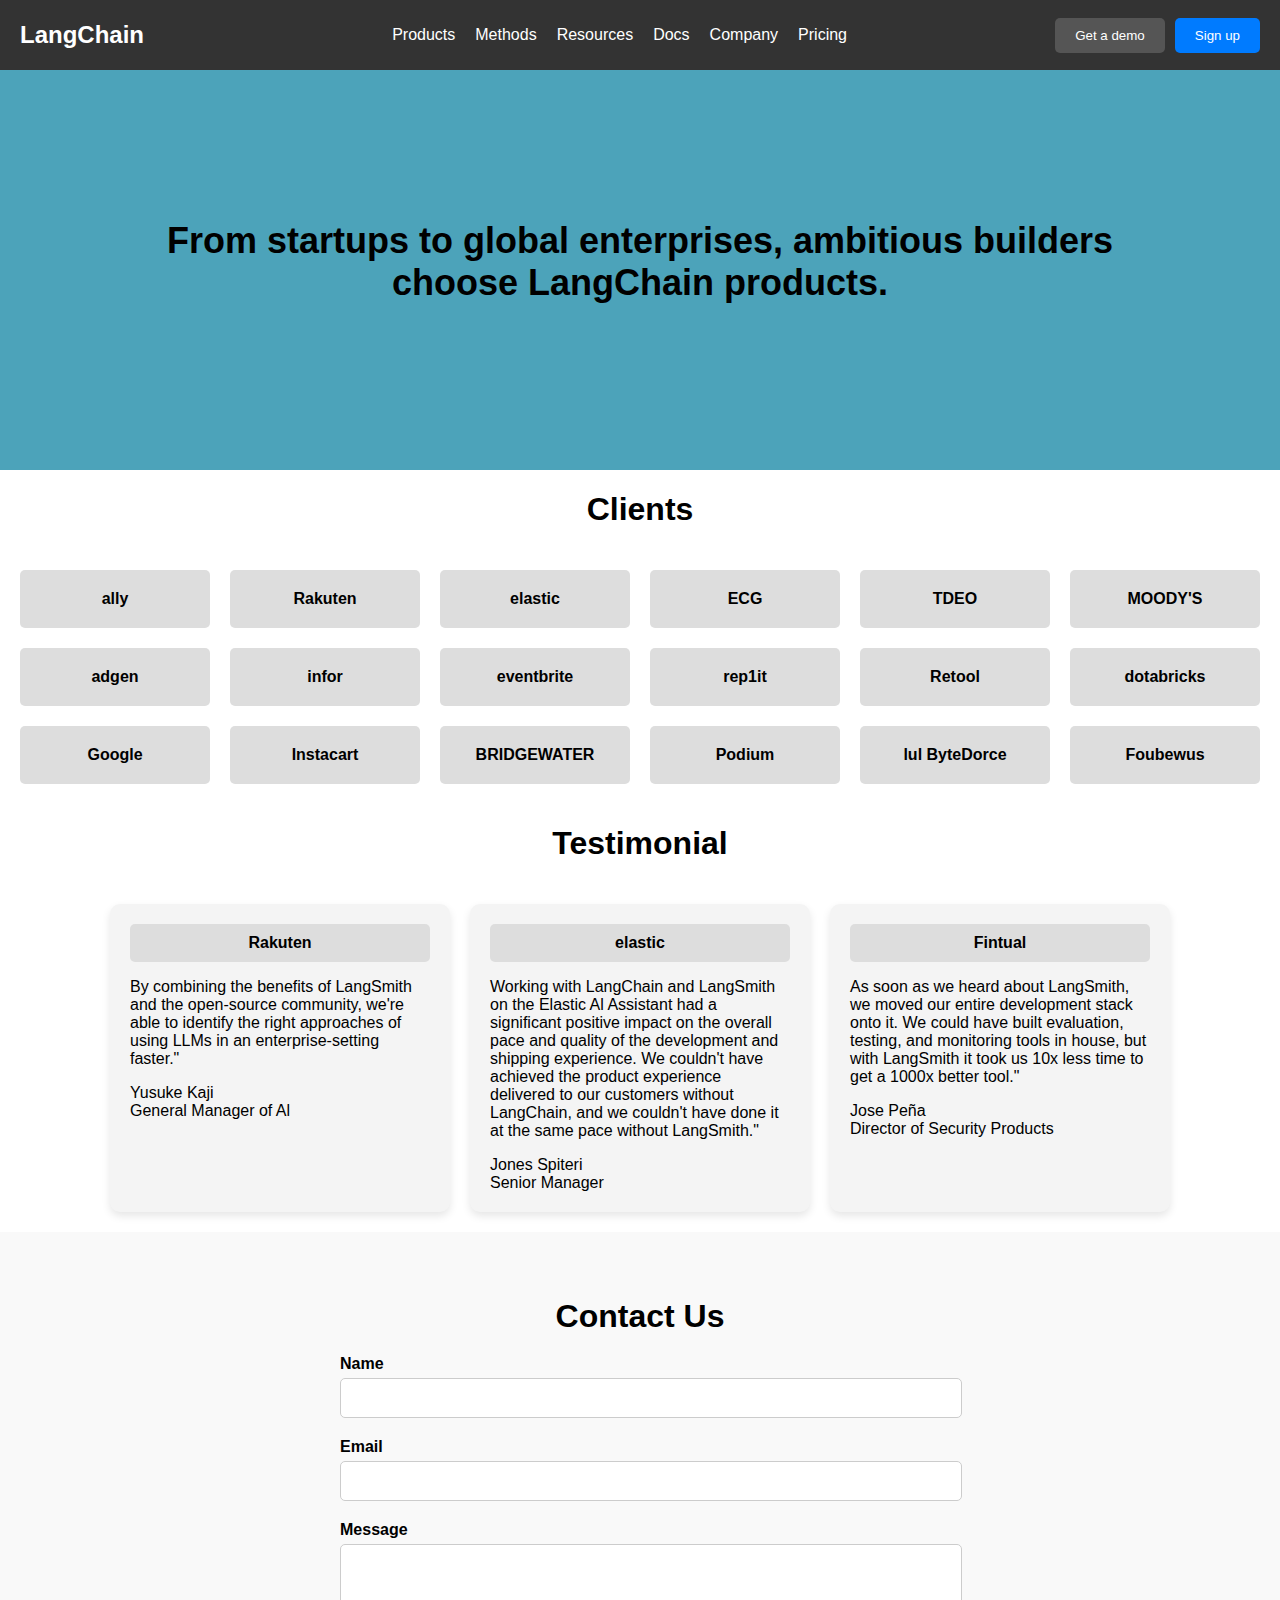
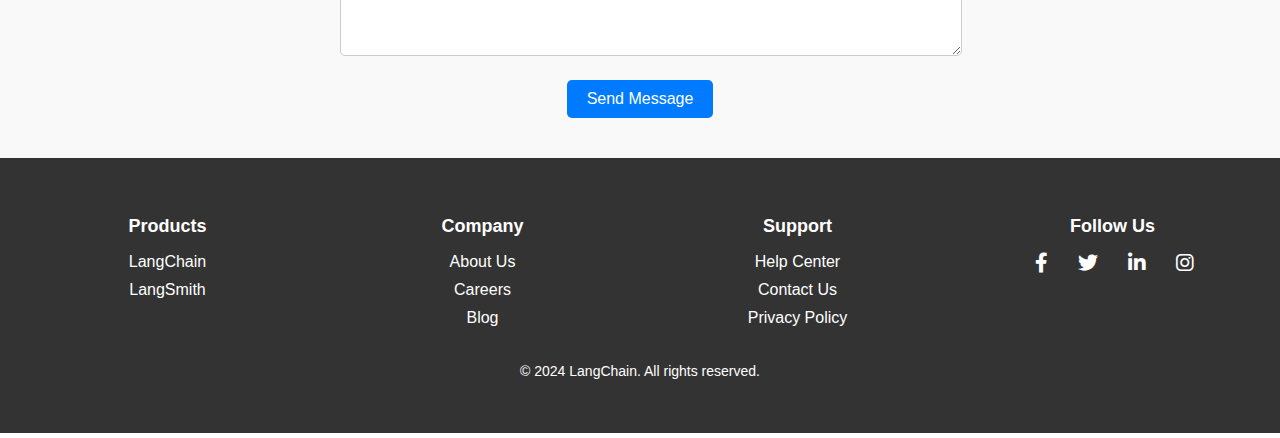
<file: index.html>
<!DOCTYPE html>
<html lang="en">
  <head>
    <meta charset="UTF-8" />
    <meta name="viewport" content="width=device-width, initial-scale=1.0" />
    <title>LangChain</title>
    <link rel="stylesheet" href="styles.css" />
    <link rel="stylesheet" href="https://cdnjs.cloudflare.com/ajax/libs/font-awesome/6.0.0-beta3/css/all.min.css">
  </head>
  <body>
    <header>
      <nav>
        <div class="logo" > <a href="./index.html" style="text-decoration: none; color: white;">LangChain</a></div>
        <ul class="nav-links">
          <li><a href="product.html">Products</a></li>
          <li><a href="method.html">Methods</a></li>
          <li><a href="resources.html">Resources</a></li>
          <li><a href="docs.html">Docs</a></li>
          <li><a href="compnay.html">Company</a></li>
          <li><a href="pricing.html">Pricing</a></li>
        </ul>
        <div class="nav-buttons">
          <button class="demo-btn">Get a demo</button>
          <button class="signup-btn">Sign up</button>
        </div>
      </nav>
    </header>
    <main>
      <section class="hero">
        <h1>
          From startups to global enterprises, ambitious builders choose
          LangChain products.
        </h1>
      </section>
      <h1 style="text-align: center">Clients</h1>
      <section class="clients">
        <div class="client-logo">ally</div>
        <div class="client-logo">Rakuten</div>
        <div class="client-logo">elastic</div>
        <div class="client-logo">ECG</div>
        <div class="client-logo">TDEO</div>
        <div class="client-logo">MOODY'S</div>
        <div class="client-logo">adgen</div>
        <div class="client-logo">infor</div>
        <div class="client-logo">eventbrite</div>
        <div class="client-logo">rep1it</div>
        <div class="client-logo">Retool</div>
        <div class="client-logo">dotabricks</div>
        <div class="client-logo">Google</div>
        <div class="client-logo">Instacart</div>
        <div class="client-logo">BRIDGEWATER</div>
        <div class="client-logo">Podium</div>
        <div class="client-logo">lul ByteDorce</div>
        <div class="client-logo">Foubewus</div>
      </section>

      <h1 style="text-align: center">Testimonial</h1>

      <section class="testimonials">
        <div class="testimonial">
          <div class="clients-logo">Rakuten</div>
          <p>
            By combining the benefits of LangSmith and the open-source
            community, we're able to identify the right approaches of using LLMs
            in an enterprise-setting faster."
          </p>
          <div class="client-info">
            <div class="client-name">Yusuke Kaji</div>
            <div class="client-title">General Manager of Al</div>
          </div>
        </div>
        <div class="testimonial">
          <div class="clients-logo">elastic</div>
          <p>
            Working with LangChain and LangSmith on the Elastic Al Assistant had
            a significant positive impact on the overall pace and quality of the
            development and shipping experience. We couldn't have achieved the
            product experience delivered to our customers without LangChain, and
            we couldn't have done it at the same pace without LangSmith."
          </p>
          <div class="client-info">
            <div class="client-name">Jones Spiteri</div>
            <div class="client-title">Senior Manager</div>
          </div>
        </div>
        <div class="testimonial">
          <div class="clients-logo">Fintual</div>
          <p>
            As soon as we heard about LangSmith, we moved our entire development
            stack onto it. We could have built evaluation, testing, and
            monitoring tools in house, but with LangSmith it took us 10x less
            time to get a 1000x better tool."
          </p>
          <div class="client-info">
            <div class="clients-name">Jose Peña</div>
            <div class="client-title">Director of Security Products</div>
          </div>
        </div>
      </section>
      <section class="contact-us">
        <h2>Contact Us</h2>
        <form>
            <div class="form-group">
                <label for="name">Name</label>
                <input type="text" id="name" name="name" required>
            </div>
            <div class="form-group">
                <label for="email">Email</label>
                <input type="email" id="email" name="email" required>
            </div>
            <div class="form-group">
                <label for="message">Message</label>
                <textarea id="message" name="message" rows="5" required></textarea>
            </div>
            <button type="submit">Send Message</button>
        </form>
    </section>
    </main>
    <footer>
        <div class="footer-content">
            <div class="footer-section">
                <h3>Products</h3>
                <ul>
                    <li><a href="#">LangChain</a></li>
                    <li><a href="#">LangSmith</a></li>
                </ul>
            </div>
            <div class="footer-section">
                <h3>Company</h3>
                <ul>
                    <li><a href="#">About Us</a></li>
                    <li><a href="#">Careers</a></li>
                    <li><a href="#">Blog</a></li>
                </ul>
            </div>
            <div class="footer-section">
                <h3>Support</h3>
                <ul>
                    <li><a href="#">Help Center</a></li>
                    <li><a href="#">Contact Us</a></li>
                    <li><a href="#">Privacy Policy</a></li>
                </ul>
            </div>
            <div class="footer-section">
                <h3>Follow Us</h3>
                <div class="social-icons" style="margin-left: 50px;">
                    <a href="#"><i class="fab fa-facebook-f"></i></a>
                    <a href="#"><i class="fab fa-twitter"></i></a>
                    <a href="#"><i class="fab fa-linkedin-in"></i></a>
                    <a href="#"><i class="fab fa-instagram"></i></a>
                </div>
            </div>
        </div>
        <div class="footer-bottom">
            <p>&copy; 2024 LangChain. All rights reserved.</p>
        </div>
    </footer>
  </body>
</html>
</file>
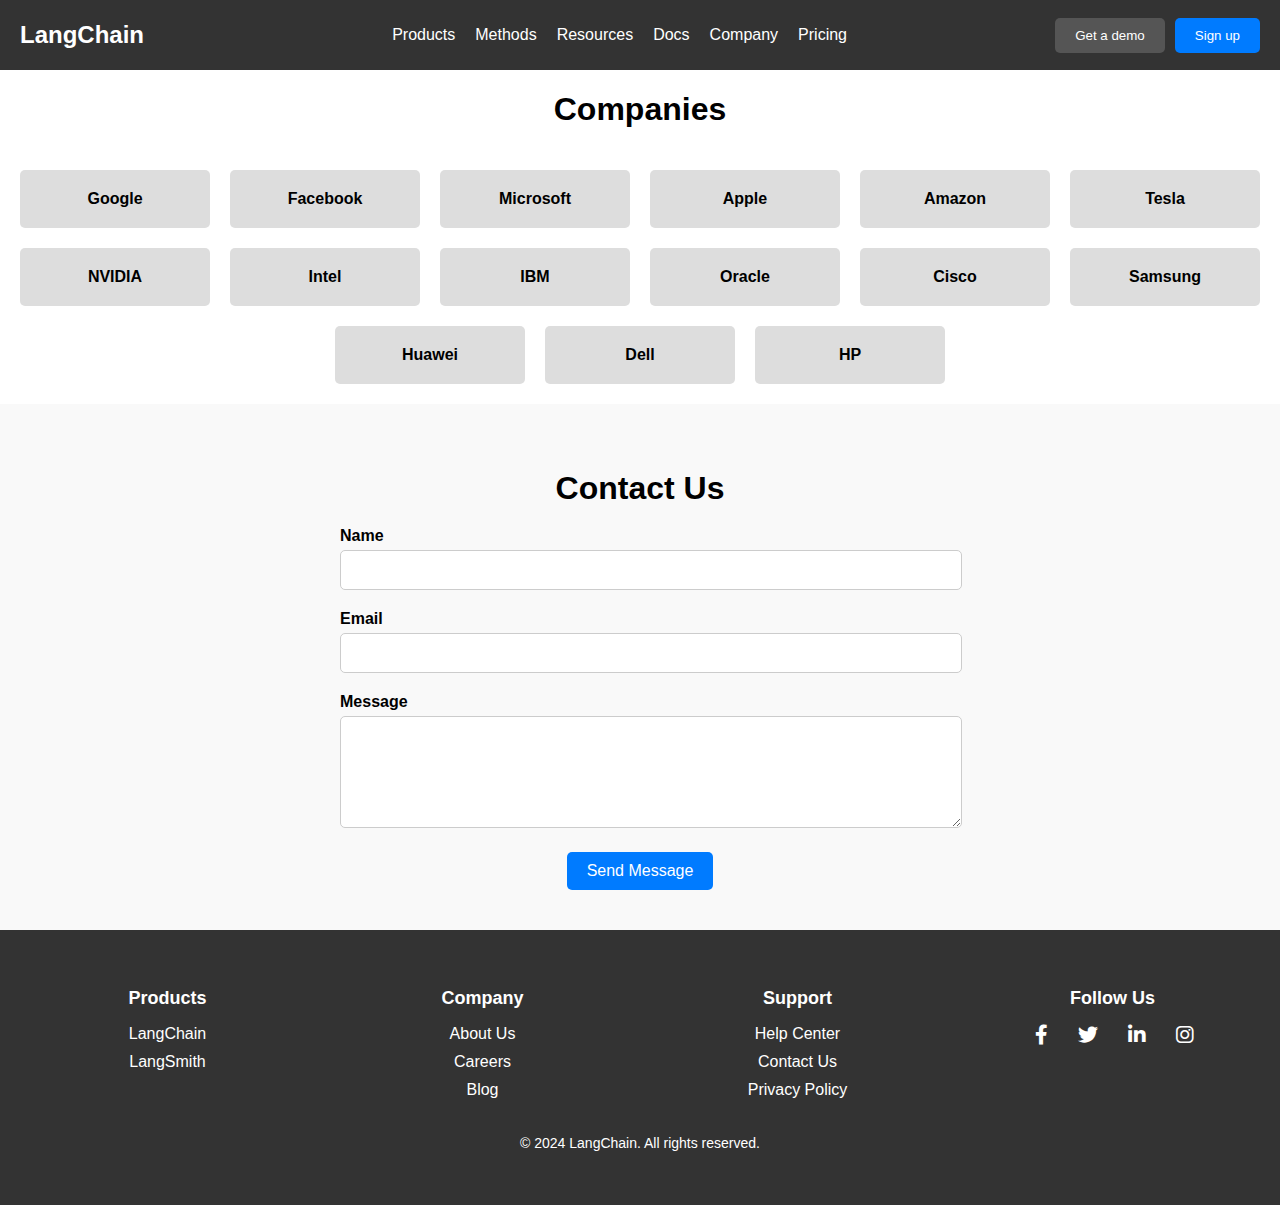
<file: compnay.html>
<!DOCTYPE html>
<html lang="en">
  <head>
    <meta charset="UTF-8" />
    <meta name="viewport" content="width=device-width, initial-scale=1.0" />
    <title>LangChain</title>
    <link rel="stylesheet" href="styles.css" />
    <link
      rel="stylesheet"
      href="https://cdnjs.cloudflare.com/ajax/libs/font-awesome/6.0.0-beta3/css/all.min.css"
    />
  </head>
  <body>
    <header>
      <nav>
        <div class="logo">
          <a href="./index.html" style="text-decoration: none; color: white"
            >LangChain</a
          >
        </div>
        <ul class="nav-links">
            <li><a href="./product.html">Products</a></li>
            <li><a href="./method.html">Methods</a></li>
            <li><a href="./resources.html">Resources</a></li>
            <li><a href="./docs.html">Docs</a></li>
            <li><a href="./compnay.html">Company</a></li>
            <li><a href="./pricing.html">Pricing</a></li>
        </ul>
        <div class="nav-buttons">
          <button class="demo-btn">Get a demo</button>
          <button class="signup-btn">Sign up</button>
        </div>
      </nav>
    </header>
    <main>
     
      <h1 style="text-align: center">Companies</h1>
      <section class="clients">
        <div class="client-logo">Google</div>
        <div class="client-logo">Facebook</div>
        <div class="client-logo">Microsoft</div>
        <div class="client-logo">Apple</div>
        <div class="client-logo">Amazon</div>
        <div class="client-logo">Tesla</div>
        <div class="client-logo">NVIDIA</div>
        <div class="client-logo">Intel</div>
        <div class="client-logo">IBM</div>
        <div class="client-logo">Oracle</div>
        <div class="client-logo">Cisco</div>
        <div class="client-logo">Samsung</div>
        <div class="client-logo">Huawei</div>
        <div class="client-logo">Dell</div>
        <div class="client-logo">HP</div>
      </section>

      <section class="contact-us">
        <h2>Contact Us</h2>
        <form>
          <div class="form-group">
            <label for="name">Name</label>
            <input type="text" id="name" name="name" required />
          </div>
          <div class="form-group">
            <label for="email">Email</label>
            <input type="email" id="email" name="email" required />
          </div>
          <div class="form-group">
            <label for="message">Message</label>
            <textarea id="message" name="message" rows="5" required></textarea>
          </div>
          <button type="submit">Send Message</button>
        </form>
      </section>
    </main>
    <footer>
      <div class="footer-content">
        <div class="footer-section">
          <h3>Products</h3>
          <ul>
            <li><a href="#">LangChain</a></li>
            <li><a href="#">LangSmith</a></li>
          </ul>
        </div>
        <div class="footer-section">
          <h3>Company</h3>
          <ul>
            <li><a href="#">About Us</a></li>
            <li><a href="#">Careers</a></li>
            <li><a href="#">Blog</a></li>
          </ul>
        </div>
        <div class="footer-section">
          <h3>Support</h3>
          <ul>
            <li><a href="#">Help Center</a></li>
            <li><a href="#">Contact Us</a></li>
            <li><a href="#">Privacy Policy</a></li>
          </ul>
        </div>
        <div class="footer-section">
          <h3>Follow Us</h3>
          <div class="social-icons" style="margin-left: 50px">
            <a href="#"><i class="fab fa-facebook-f"></i></a>
            <a href="#"><i class="fab fa-twitter"></i></a>
            <a href="#"><i class="fab fa-linkedin-in"></i></a>
            <a href="#"><i class="fab fa-instagram"></i></a>
          </div>
        </div>
      </div>
      <div class="footer-bottom">
        <p>&copy; 2024 LangChain. All rights reserved.</p>
      </div>
    </footer>
  </body>
</html>
</file>
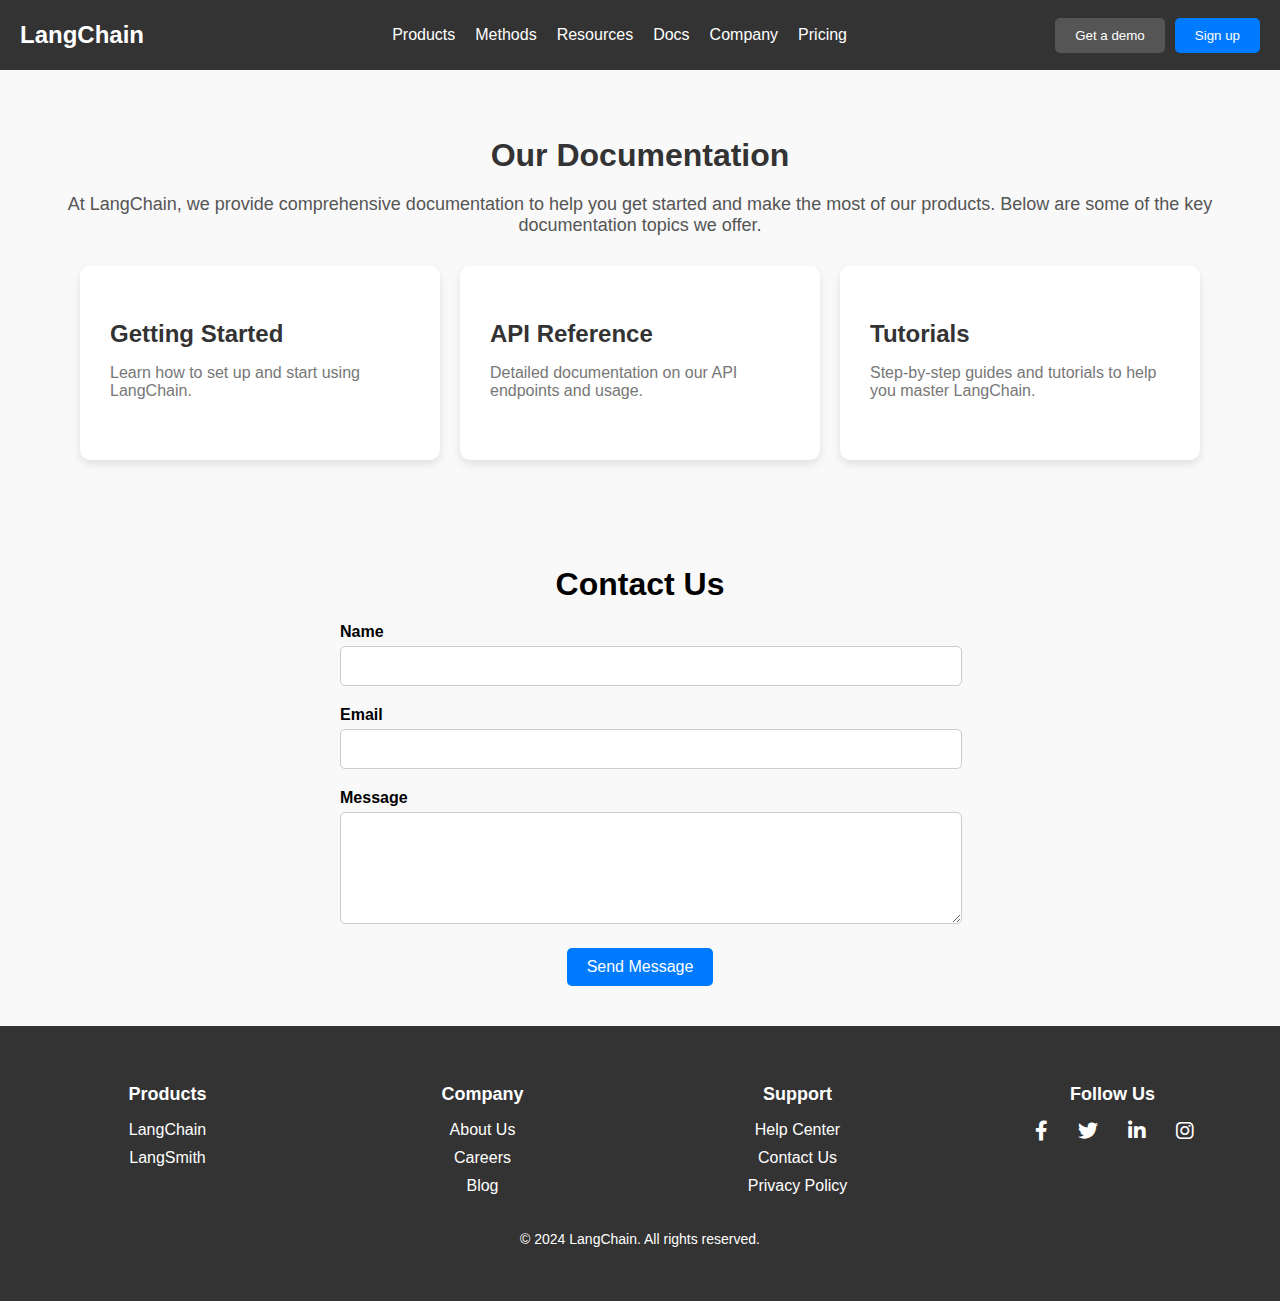
<file: docs.html>
<!DOCTYPE html>
<html lang="en">
  <head>
    <meta charset="UTF-8" />
    <meta name="viewport" content="width=device-width, initial-scale=1.0" />
    <title>LangChain</title>
    <link rel="stylesheet" href="styles.css" />
    <link
      rel="stylesheet"
      href="https://cdnjs.cloudflare.com/ajax/libs/font-awesome/6.0.0-beta3/css/all.min.css"
    />
  </head>
  <body>
    <header>
      <nav>
        <div class="logo">
          <a href="./index.html" style="text-decoration: none; color: white"
            >LangChain</a
          >
        </div>
        <ul class="nav-links">
            <li><a href="./product.html">Products</a></li>
            <li><a href="./method.html">Methods</a></li>
            <li><a href="./resources.html">Resources</a></li>
            <li><a href="./docs.html">Docs</a></li>
            <li><a href="./compnay.html">Company</a></li>
            <li><a href="./pricing.html">Pricing</a></li>
        </ul>
        <div class="nav-buttons">
          <button class="demo-btn">Get a demo</button>
          <button class="signup-btn">Sign up</button>
        </div>
      </nav>
    </header>
    <main>

        <section class="docs-section">
            <h2>Our Documentation</h2>
            <p>At LangChain, we provide comprehensive documentation to help you get started and make the most of our products. Below are some of the key documentation topics we offer.</p>
            <div class="docs-list">
                <div class="doc-topic">
                    <h3>Getting Started</h3>
                    <p>Learn how to set up and start using LangChain.</p>
                </div>
                <div class="doc-topic">
                    <h3>API Reference</h3>
                    <p>Detailed documentation on our API endpoints and usage.</p>
                </div>
                <div class="doc-topic">
                    <h3>Tutorials</h3>
                    <p>Step-by-step guides and tutorials to help you master LangChain.</p>
                </div>
            </div>
        </section>

      <section class="contact-us">
        <h2>Contact Us</h2>
        <form>
          <div class="form-group">
            <label for="name">Name</label>
            <input type="text" id="name" name="name" required />
          </div>
          <div class="form-group">
            <label for="email">Email</label>
            <input type="email" id="email" name="email" required />
          </div>
          <div class="form-group">
            <label for="message">Message</label>
            <textarea id="message" name="message" rows="5" required></textarea>
          </div>
          <button type="submit">Send Message</button>
        </form>
      </section>
    </main>
    <footer>
      <div class="footer-content">
        <div class="footer-section">
          <h3>Products</h3>
          <ul>
            <li><a href="#">LangChain</a></li>
            <li><a href="#">LangSmith</a></li>
          </ul>
        </div>
        <div class="footer-section">
          <h3>Company</h3>
          <ul>
            <li><a href="#">About Us</a></li>
            <li><a href="#">Careers</a></li>
            <li><a href="#">Blog</a></li>
          </ul>
        </div>
        <div class="footer-section">
          <h3>Support</h3>
          <ul>
            <li><a href="#">Help Center</a></li>
            <li><a href="#">Contact Us</a></li>
            <li><a href="#">Privacy Policy</a></li>
          </ul>
        </div>
        <div class="footer-section">
          <h3>Follow Us</h3>
          <div class="social-icons" style="margin-left: 50px">
            <a href="#"><i class="fab fa-facebook-f"></i></a>
            <a href="#"><i class="fab fa-twitter"></i></a>
            <a href="#"><i class="fab fa-linkedin-in"></i></a>
            <a href="#"><i class="fab fa-instagram"></i></a>
          </div>
        </div>
      </div>
      <div class="footer-bottom">
        <p>&copy; 2024 LangChain. All rights reserved.</p>
      </div>
    </footer>
  </body>
</html>
</file>
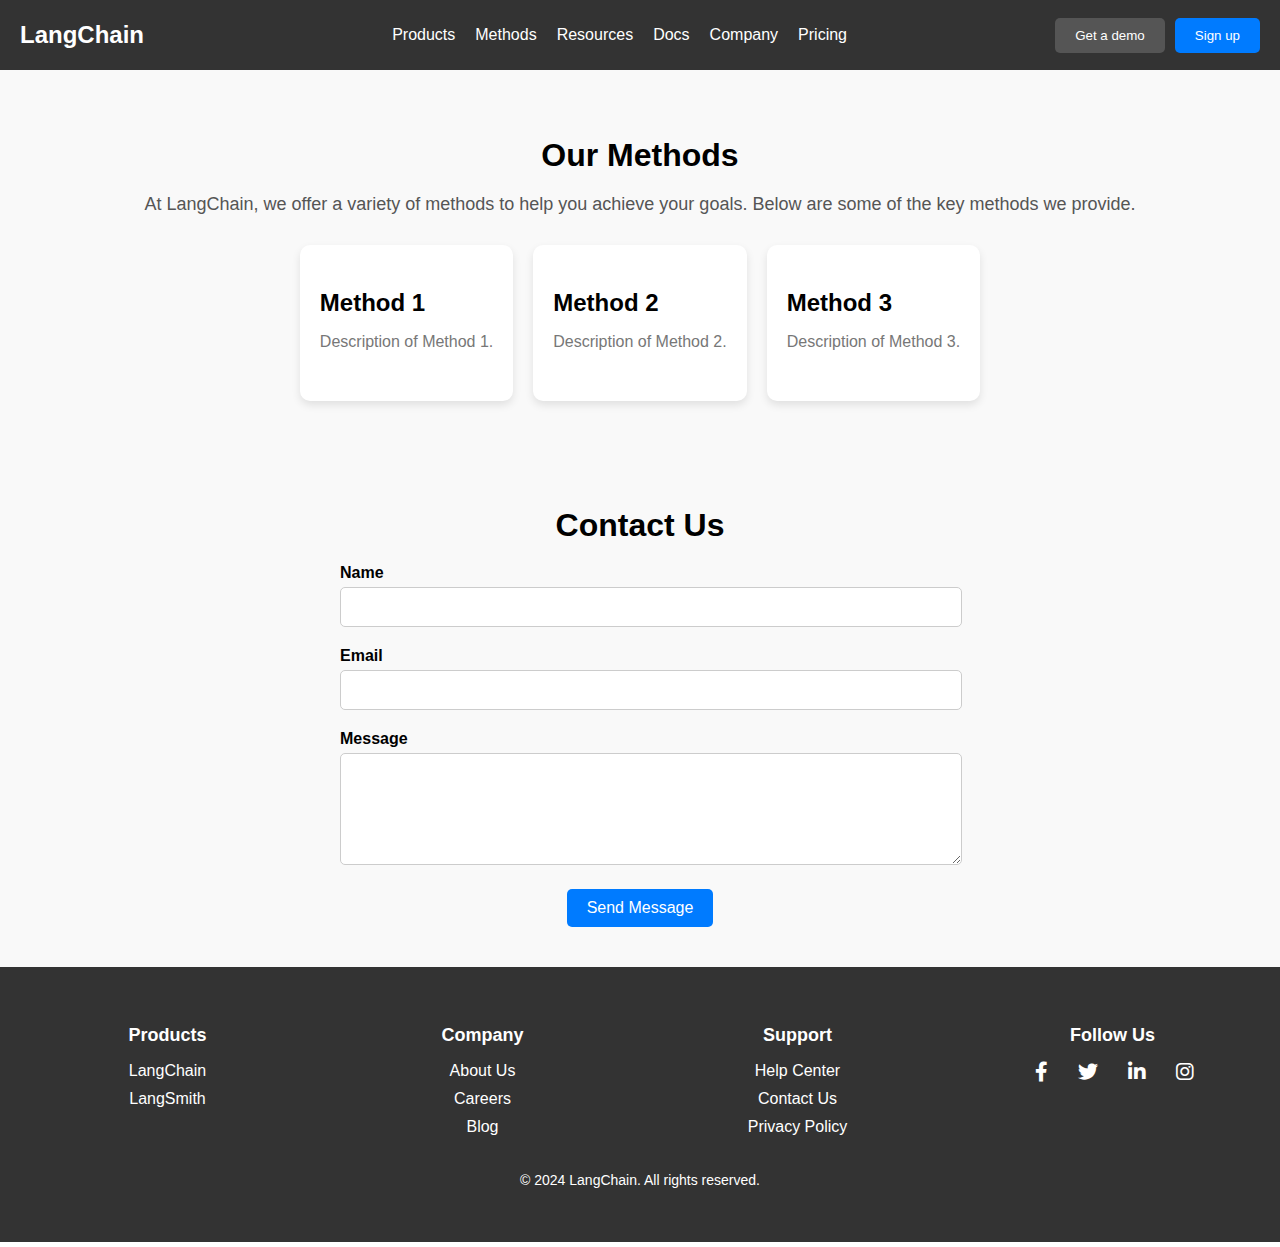
<file: method.html>
<!DOCTYPE html>
<html lang="en">
  <head>
    <meta charset="UTF-8" />
    <meta name="viewport" content="width=device-width, initial-scale=1.0" />
    <title>LangChain</title>
    <link rel="stylesheet" href="styles.css" />
    <link
      rel="stylesheet"
      href="https://cdnjs.cloudflare.com/ajax/libs/font-awesome/6.0.0-beta3/css/all.min.css"
    />
  </head>
  <body>
    <header>
      <nav>
        <div class="logo">
          <a href="./index.html" style="text-decoration: none; color: white"
            >LangChain</a
          >
        </div>
        <ul class="nav-links">
            <li><a href="./product.html">Products</a></li>
            <li><a href="./method.html">Methods</a></li>
            <li><a href="./resources.html">Resources</a></li>
            <li><a href="./docs.html">Docs</a></li>
            <li><a href="./compnay.html">Company</a></li>
            <li><a href="./pricing.html">Pricing</a></li>
        </ul>
        <div class="nav-buttons">
          <button class="demo-btn">Get a demo</button>
          <button class="signup-btn">Sign up</button>
        </div>
      </nav>
    </header>
    <main>

        <section class="methods-section">
            <h2>Our Methods</h2>
            <p>At LangChain, we offer a variety of methods to help you achieve your goals. Below are some of the key methods we provide.</p>
            <div class="methods-list">
                <div class="method">
                    <h3>Method 1</h3>
                    <p>Description of Method 1.</p>
                </div>
                <div class="method">
                    <h3>Method 2</h3>
                    <p>Description of Method 2.</p>
                </div>
                <div class="method">
                    <h3>Method 3</h3>
                    <p>Description of Method 3.</p>
                </div>
            </div>
        </section>

      <section class="contact-us">
        <h2>Contact Us</h2>
        <form>
          <div class="form-group">
            <label for="name">Name</label>
            <input type="text" id="name" name="name" required />
          </div>
          <div class="form-group">
            <label for="email">Email</label>
            <input type="email" id="email" name="email" required />
          </div>
          <div class="form-group">
            <label for="message">Message</label>
            <textarea id="message" name="message" rows="5" required></textarea>
          </div>
          <button type="submit">Send Message</button>
        </form>
      </section>
    </main>
    <footer>
      <div class="footer-content">
        <div class="footer-section">
          <h3>Products</h3>
          <ul>
            <li><a href="#">LangChain</a></li>
            <li><a href="#">LangSmith</a></li>
          </ul>
        </div>
        <div class="footer-section">
          <h3>Company</h3>
          <ul>
            <li><a href="#">About Us</a></li>
            <li><a href="#">Careers</a></li>
            <li><a href="#">Blog</a></li>
          </ul>
        </div>
        <div class="footer-section">
          <h3>Support</h3>
          <ul>
            <li><a href="#">Help Center</a></li>
            <li><a href="#">Contact Us</a></li>
            <li><a href="#">Privacy Policy</a></li>
          </ul>
        </div>
        <div class="footer-section">
          <h3>Follow Us</h3>
          <div class="social-icons" style="margin-left: 50px">
            <a href="#"><i class="fab fa-facebook-f"></i></a>
            <a href="#"><i class="fab fa-twitter"></i></a>
            <a href="#"><i class="fab fa-linkedin-in"></i></a>
            <a href="#"><i class="fab fa-instagram"></i></a>
          </div>
        </div>
      </div>
      <div class="footer-bottom">
        <p>&copy; 2024 LangChain. All rights reserved.</p>
      </div>
    </footer>
  </body>
</html>
</file>
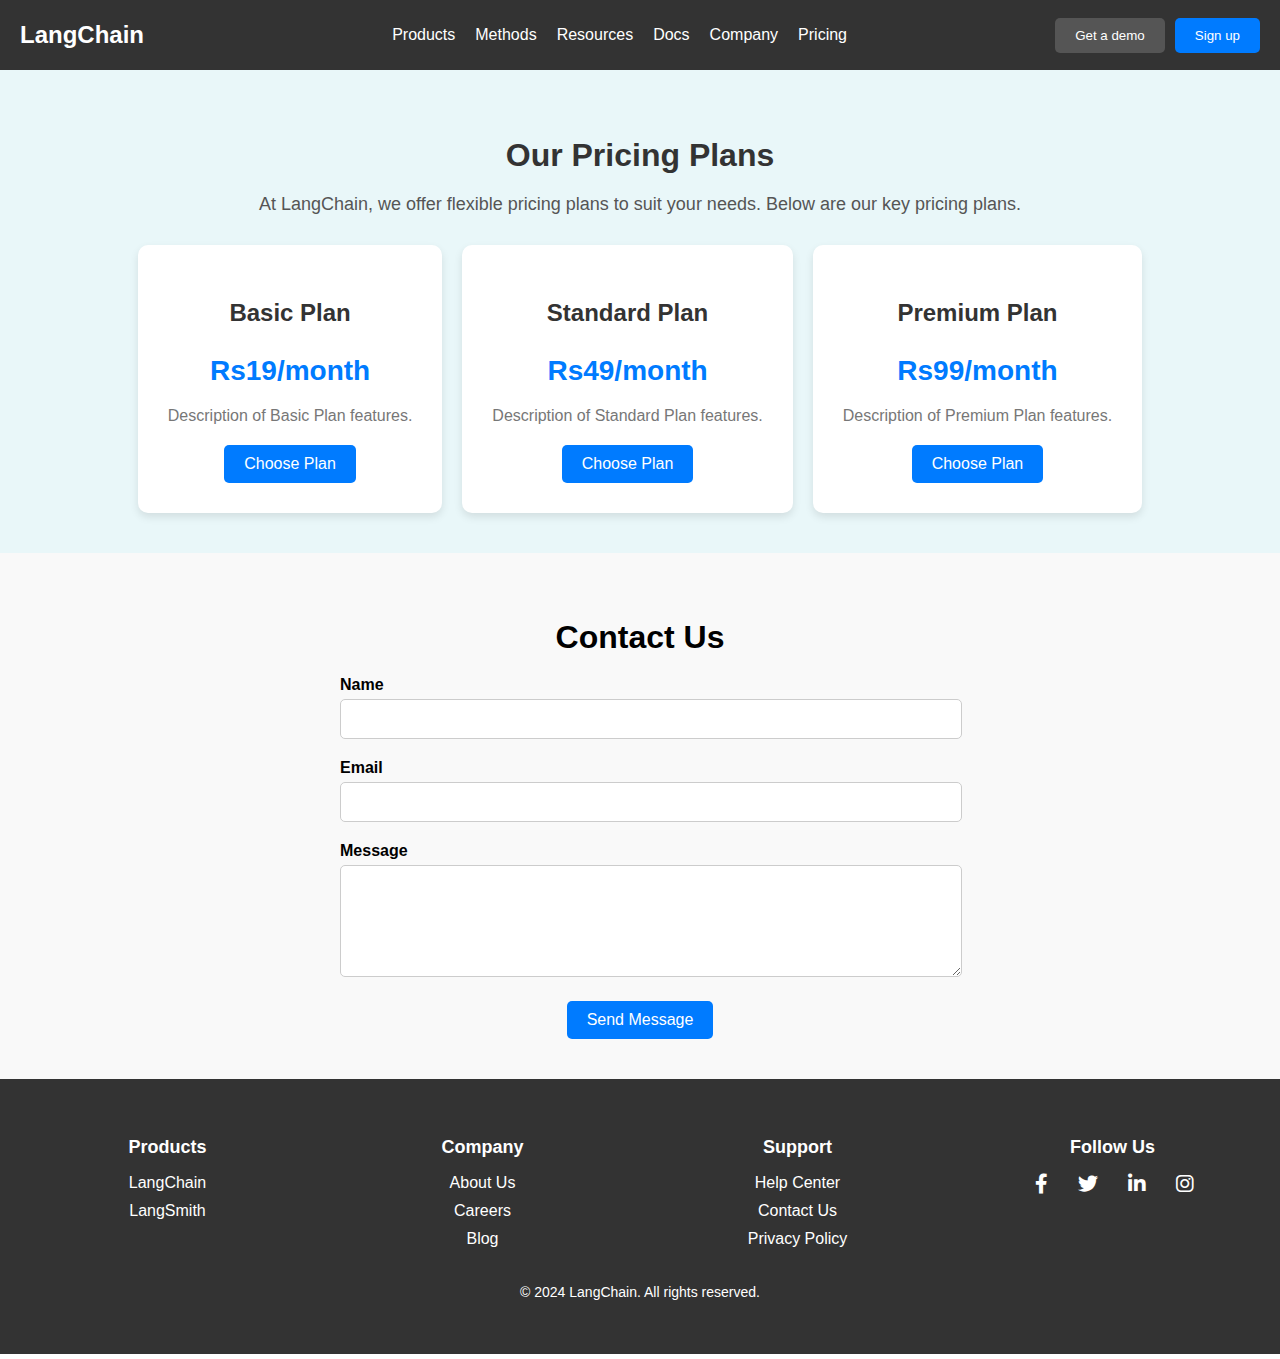
<file: pricing.html>
<!DOCTYPE html>
<html lang="en">
  <head>
    <meta charset="UTF-8" />
    <meta name="viewport" content="width=device-width, initial-scale=1.0" />
    <title>LangChain</title>
    <link rel="stylesheet" href="styles.css" />
    <link
      rel="stylesheet"
      href="https://cdnjs.cloudflare.com/ajax/libs/font-awesome/6.0.0-beta3/css/all.min.css"
    />
  </head>
  <body>
    <header>
      <nav>
        <div class="logo">
          <a href="./index.html" style="text-decoration: none; color: white"
            >LangChain</a
          >
        </div>
        <ul class="nav-links">
            <li><a href="product.html">Products</a></li>
            <li><a href="method.html">Methods</a></li>
            <li><a href="resources.html">Resources</a></li>
            <li><a href="docs.html">Docs</a></li>
            <li><a href="compnay.html">Company</a></li>
            <li><a href="pricing.html">Pricing</a></li>
        </ul>
        <div class="nav-buttons">
          <button class="demo-btn">Get a demo</button>
          <button class="signup-btn">Sign up</button>
        </div>
      </nav>
    </header>
    <main>

        <section class="pricing-section">
            <h2>Our Pricing Plans</h2>
            <p>At LangChain, we offer flexible pricing plans to suit your needs. Below are our key pricing plans.</p>
            <div class="pricing-plans">
                <div class="pricing-plan">
                    <h3>Basic Plan</h3>
                    <p class="price">Rs19/month</p>
                    <p>Description of Basic Plan features.</p>
                    <button class="plan-btn">Choose Plan</button>
                </div>
                <div class="pricing-plan">
                    <h3>Standard Plan</h3>
                    <p class="price">Rs49/month</p>
                    <p>Description of Standard Plan features.</p>
                    <button class="plan-btn">Choose Plan</button>
                </div>
                <div class="pricing-plan">
                    <h3>Premium Plan</h3>
                    <p class="price">Rs99/month</p>
                    <p>Description of Premium Plan features.</p>
                    <button class="plan-btn">Choose Plan</button>
                </div>
            </div>
        </section>

      <section class="contact-us">
        <h2>Contact Us</h2>
        <form>
          <div class="form-group">
            <label for="name">Name</label>
            <input type="text" id="name" name="name" required />
          </div>
          <div class="form-group">
            <label for="email">Email</label>
            <input type="email" id="email" name="email" required />
          </div>
          <div class="form-group">
            <label for="message">Message</label>
            <textarea id="message" name="message" rows="5" required></textarea>
          </div>
          <button type="submit">Send Message</button>
        </form>
      </section>
    </main>
    <footer>
      <div class="footer-content">
        <div class="footer-section">
          <h3>Products</h3>
          <ul>
            <li><a href="#">LangChain</a></li>
            <li><a href="#">LangSmith</a></li>
          </ul>
        </div>
        <div class="footer-section">
          <h3>Company</h3>
          <ul>
            <li><a href="#">About Us</a></li>
            <li><a href="#">Careers</a></li>
            <li><a href="#">Blog</a></li>
          </ul>
        </div>
        <div class="footer-section">
          <h3>Support</h3>
          <ul>
            <li><a href="#">Help Center</a></li>
            <li><a href="#">Contact Us</a></li>
            <li><a href="#">Privacy Policy</a></li>
          </ul>
        </div>
        <div class="footer-section">
          <h3>Follow Us</h3>
          <div class="social-icons" style="margin-left: 50px">
            <a href="#"><i class="fab fa-facebook-f"></i></a>
            <a href="#"><i class="fab fa-twitter"></i></a>
            <a href="#"><i class="fab fa-linkedin-in"></i></a>
            <a href="#"><i class="fab fa-instagram"></i></a>
          </div>
        </div>
      </div>
      <div class="footer-bottom">
        <p>&copy; 2024 LangChain. All rights reserved.</p>
      </div>
    </footer>
  </body>
</html>
</file>
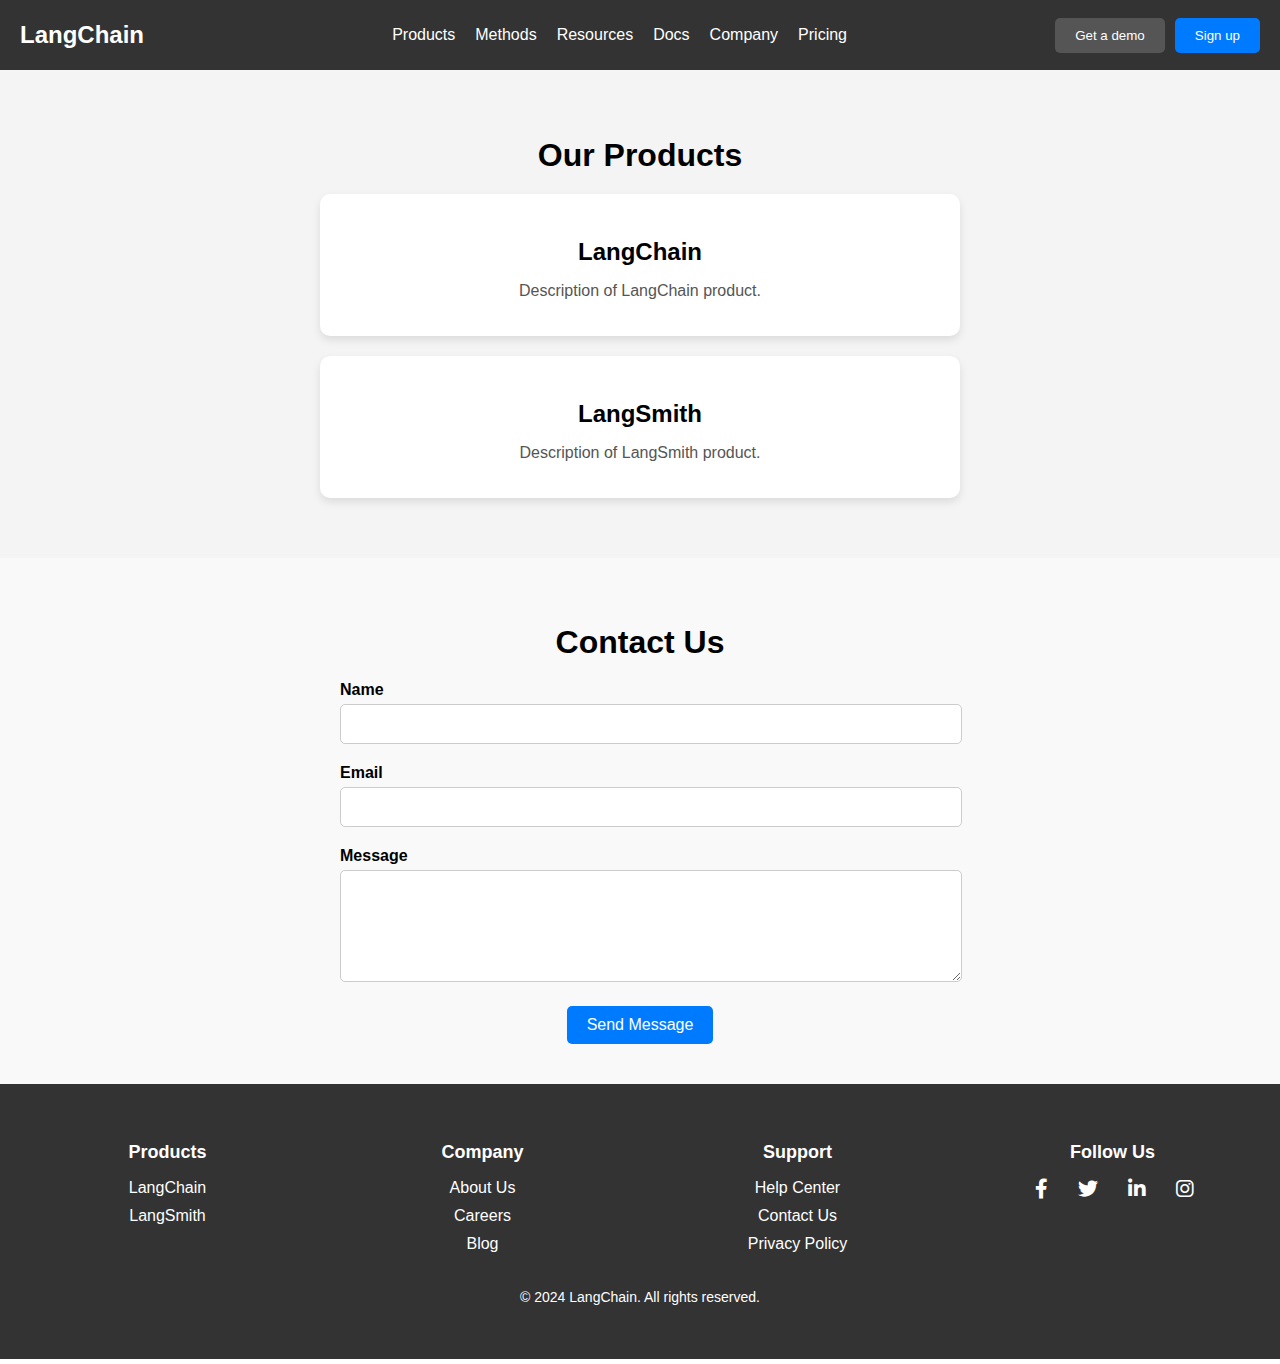
<file: product.html>
<!DOCTYPE html>
<html lang="en">
  <head>
    <meta charset="UTF-8" />
    <meta name="viewport" content="width=device-width, initial-scale=1.0" />
    <title>LangChain</title>
    <link rel="stylesheet" href="styles.css" />
    <link rel="stylesheet" href="https://cdnjs.cloudflare.com/ajax/libs/font-awesome/6.0.0-beta3/css/all.min.css">
  </head>
  <body>
    <header>
      <nav>
        <div class="logo" > <a href="./index.html" style="text-decoration: none; color: white;">LangChain</a></div>
        <ul class="nav-links">
            <li><a href="./product.html">Products</a></li>
            <li><a href="./method.html">Methods</a></li>
            <li><a href="./resources.html">Resources</a></li>
            <li><a href="./docs.html">Docs</a></li>
            <li><a href="./compnay.html">Company</a></li>
            <li><a href="./pricing.html">Pricing</a></li>
        </ul>
        <div class="nav-buttons">
          <button class="demo-btn">Get a demo</button>
          <button class="signup-btn">Sign up</button>
        </div>
      </nav>
    </header>
    <main>
     
        <section class="product-section">
            <h2>Our Products</h2>
            <div class="product">
                <h3>LangChain</h3>
                <p>Description of LangChain product.</p>
            </div>
            <div class="product">
                <h3>LangSmith</h3>
                <p>Description of LangSmith product.</p>
            </div>
        </section>
      <section class="contact-us">
        <h2>Contact Us</h2>
        <form>
            <div class="form-group">
                <label for="name">Name</label>
                <input type="text" id="name" name="name" required>
            </div>
            <div class="form-group">
                <label for="email">Email</label>
                <input type="email" id="email" name="email" required>
            </div>
            <div class="form-group">
                <label for="message">Message</label>
                <textarea id="message" name="message" rows="5" required></textarea>
            </div>
            <button type="submit">Send Message</button>
        </form>
    </section>
    </main>
    <footer>
        <div class="footer-content">
            <div class="footer-section">
                <h3>Products</h3>
                <ul>
                    <li><a href="#">LangChain</a></li>
                    <li><a href="#">LangSmith</a></li>
                </ul>
            </div>
            <div class="footer-section">
                <h3>Company</h3>
                <ul>
                    <li><a href="#">About Us</a></li>
                    <li><a href="#">Careers</a></li>
                    <li><a href="#">Blog</a></li>
                </ul>
            </div>
            <div class="footer-section">
                <h3>Support</h3>
                <ul>
                    <li><a href="#">Help Center</a></li>
                    <li><a href="#">Contact Us</a></li>
                    <li><a href="#">Privacy Policy</a></li>
                </ul>
            </div>
            <div class="footer-section">
                <h3>Follow Us</h3>
                <div class="social-icons" style="margin-left: 50px;">
                    <a href="#"><i class="fab fa-facebook-f"></i></a>
                    <a href="#"><i class="fab fa-twitter"></i></a>
                    <a href="#"><i class="fab fa-linkedin-in"></i></a>
                    <a href="#"><i class="fab fa-instagram"></i></a>
                </div>
            </div>
        </div>
        <div class="footer-bottom">
            <p>&copy; 2024 LangChain. All rights reserved.</p>
        </div>
    </footer>
  </body>
</html>
</file>
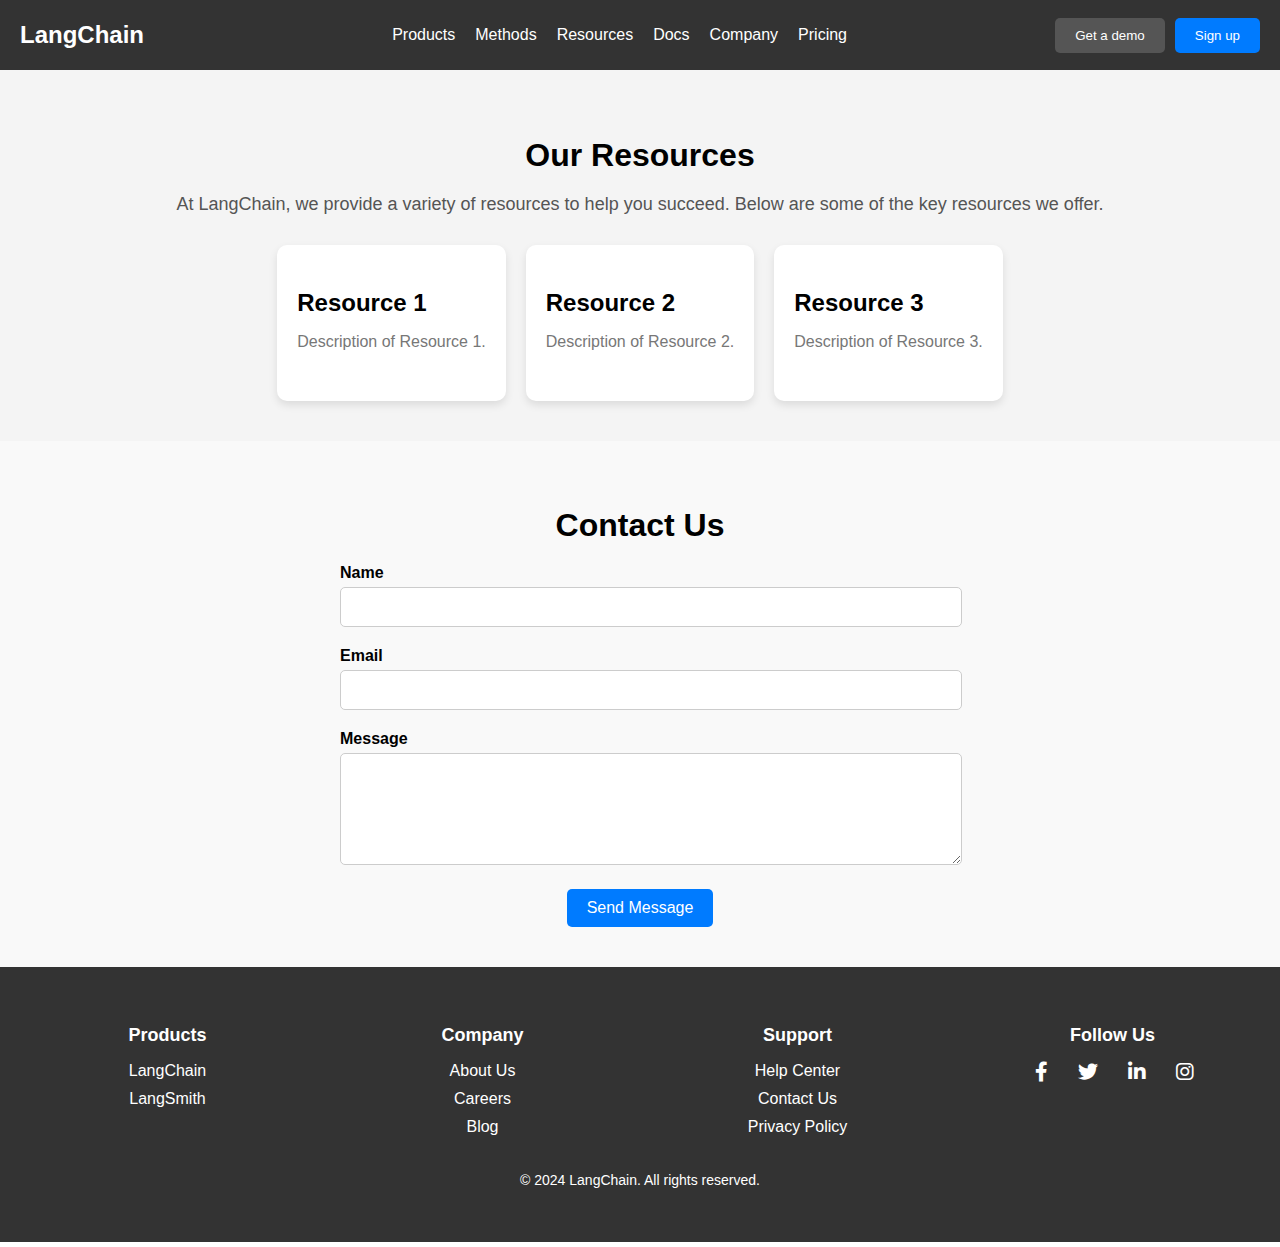
<file: resources.html>
<!DOCTYPE html>
<html lang="en">
  <head>
    <meta charset="UTF-8" />
    <meta name="viewport" content="width=device-width, initial-scale=1.0" />
    <title>LangChain</title>
    <link rel="stylesheet" href="styles.css" />
    <link
      rel="stylesheet"
      href="https://cdnjs.cloudflare.com/ajax/libs/font-awesome/6.0.0-beta3/css/all.min.css"
    />
  </head>
  <body>
    <header>
      <nav>
        <div class="logo">
          <a href="./index.html" style="text-decoration: none; color: white"
            >LangChain</a
          >
        </div>
        <ul class="nav-links">
            <li><a href="./product.html">Products</a></li>
            <li><a href="./method.html">Methods</a></li>
            <li><a href="./resources.html">Resources</a></li>
            <li><a href="./docs.html">Docs</a></li>
            <li><a href="./compnay.html">Company</a></li>
            <li><a href="./pricing.html">Pricing</a></li>
        </ul>
        <div class="nav-buttons">
          <button class="demo-btn">Get a demo</button>
          <button class="signup-btn">Sign up</button>
        </div>
      </nav>
    </header>
    <main>

        <section class="resources-section">
            <h2>Our Resources</h2>
            <p>At LangChain, we provide a variety of resources to help you succeed. Below are some of the key resources we offer.</p>
            <div class="resources-list">
                <div class="resource">
                    <h3>Resource 1</h3>
                    <p>Description of Resource 1.</p>
                </div>
                <div class="resource">
                    <h3>Resource 2</h3>
                    <p>Description of Resource 2.</p>
                </div>
                <div class="resource">
                    <h3>Resource 3</h3>
                    <p>Description of Resource 3.</p>
                </div>
            </div>
        </section>

      <section class="contact-us">
        <h2>Contact Us</h2>
        <form>
          <div class="form-group">
            <label for="name">Name</label>
            <input type="text" id="name" name="name" required />
          </div>
          <div class="form-group">
            <label for="email">Email</label>
            <input type="email" id="email" name="email" required />
          </div>
          <div class="form-group">
            <label for="message">Message</label>
            <textarea id="message" name="message" rows="5" required></textarea>
          </div>
          <button type="submit">Send Message</button>
        </form>
      </section>
    </main>
    <footer>
      <div class="footer-content">
        <div class="footer-section">
          <h3>Products</h3>
          <ul>
            <li><a href="#">LangChain</a></li>
            <li><a href="#">LangSmith</a></li>
          </ul>
        </div>
        <div class="footer-section">
          <h3>Company</h3>
          <ul>
            <li><a href="#">About Us</a></li>
            <li><a href="#">Careers</a></li>
            <li><a href="#">Blog</a></li>
          </ul>
        </div>
        <div class="footer-section">
          <h3>Support</h3>
          <ul>
            <li><a href="#">Help Center</a></li>
            <li><a href="#">Contact Us</a></li>
            <li><a href="#">Privacy Policy</a></li>
          </ul>
        </div>
        <div class="footer-section">
          <h3>Follow Us</h3>
          <div class="social-icons" style="margin-left: 50px">
            <a href="#"><i class="fab fa-facebook-f"></i></a>
            <a href="#"><i class="fab fa-twitter"></i></a>
            <a href="#"><i class="fab fa-linkedin-in"></i></a>
            <a href="#"><i class="fab fa-instagram"></i></a>
          </div>
        </div>
      </div>
      <div class="footer-bottom">
        <p>&copy; 2024 LangChain. All rights reserved.</p>
      </div>
    </footer>
  </body>
</html>
</file>
<file: styles.css>
body {
  font-family: Arial, sans-serif;
  margin: 0;
  padding: 0;
  box-sizing: border-box;
}

header {
  background-color: #333;
  color: white;
  padding: 10px 20px;
}

nav {
  display: flex;
  justify-content: space-between;
  align-items: center;
}

.logo {
  font-size: 24px;
  font-weight: bold;
}

.nav-links {
  list-style: none;
  display: flex;
  gap: 20px;
}

.nav-links li a {
  color: white;
  text-decoration: none;
}

.nav-buttons {
  display: flex;
  gap: 10px;
}

.demo-btn,
.signup-btn {
  padding: 10px 20px;
  border: none;
  border-radius: 5px;
  cursor: pointer;
}

.demo-btn {
  background-color: #555;
  color: white;
}

.signup-btn {
  background-color: #007bff;
  color: white;
}

.hero {
  background-color: #4ca3ba;
  padding: 50px 20px;
  text-align: center;
  height: 300px;
}

.hero h1 {
  font-size: 36px;
  margin: 100px;
}

.clients {
  display: flex;
  flex-wrap: wrap;
  justify-content: center;
  gap: 20px;
  padding: 20px;
}

.client-logo {
  background-color: #ddd;
  padding: 20px;
  border-radius: 5px;
  text-align: center;
  width: 150px;
  font-weight: bold;
}

.testimonials {
  display: flex;
  flex-wrap: wrap;
  justify-content: center;
  gap: 20px;
  padding: 20px;
}

.testimonial {
  background-color: #f4f4f4;
  padding: 20px;
  border-radius: 10px;
  width: 300px;
  box-shadow: 0 4px 8px rgba(0, 0, 0, 0.1);
}
.clients-logo {
  background-color: #ddd;
  padding: 10px;
  border-radius: 5px;
  text-align: center;
  font-weight: bold;
  margin-bottom: 15px;
}

.contact-us {
  background-color: #f9f9f9;
  padding: 40px 20px;
  text-align: center;
}

.contact-us h2 {
  font-size: 32px;
  margin-bottom: 20px;
}

.contact-us form {
  display: flex;
  flex-direction: column;
  align-items: center;
  gap: 20px;
  max-width: 600px;
  margin: 0 auto;
}

.form-group {
  width: 100%;
  text-align: left;
}

.form-group label {
  display: block;
  margin-bottom: 5px;
  font-weight: bold;
}

.form-group input,
.form-group textarea {
  width: 100%;
  padding: 10px;
  border: 1px solid #ccc;
  border-radius: 5px;
  font-size: 16px;
}

.contact-us button {
  padding: 10px 20px;
  background-color: #007bff;
  color: white;
  border: none;
  border-radius: 5px;
  cursor: pointer;
  font-size: 16px;
}

.contact-us button:hover {
  background-color: #0056b3;
}

footer {
  background-color: #333;
  color: white;
  padding: 40px 20px;
  text-align: center;
}

.footer-content {
  display: flex;
  justify-content: space-around;
  flex-wrap: wrap;
  gap: 20px;
  margin-bottom: 20px;
}

.footer-section {
  flex: 1;
  min-width: 200px;
}

.footer-section h3 {
  font-size: 18px;
  margin-bottom: 15px;
}

.footer-section ul {
  list-style: none;
  padding: 0;
}

.footer-section ul li {
  margin-bottom: 10px;
}

.footer-section ul li a {
  color: white;
  text-decoration: none;
}

.footer-section ul li a:hover {
  text-decoration: underline;
}

.social-icons {
  display: flex;
  gap: 10px;
}

.social-icons a {
  color: white;
  font-size: 20px;
  margin-left: 20px;
}

.footer-bottom {
  margin-top: 20px;
  font-size: 14px;
}

.product-section {
  background-color: #f4f4f4;
  padding: 40px 20px;
  text-align: center;
}

.product-section h2 {
  font-size: 32px;
  margin-bottom: 20px;
}

.product {
  background-color: white;
  padding: 20px;
  border-radius: 10px;
  box-shadow: 0 4px 8px rgba(0, 0, 0, 0.1);
  margin-bottom: 20px;
  max-width: 600px;
  margin-left: auto;
  margin-right: auto;
}

.product h3 {
  font-size: 24px;
  margin-bottom: 10px;
}

.product p {
  font-size: 16px;
  color: #555;
}

.methods-section {
  background-color: #f9f9f9;
  padding: 40px 20px;
  text-align: center;
}

.methods-section h2 {
  font-size: 32px;
  margin-bottom: 20px;
}

.methods-section p {
  font-size: 18px;
  color: #555;
  margin-bottom: 30px;
}

.methods-list {
  display: flex;
  justify-content: center;
  flex-wrap: wrap;
  gap: 20px;
}

.method {
  background-color: white;
  padding: 20px;
  border-radius: 10px;
  box-shadow: 0 4px 8px rgba(0, 0, 0, 0.1);
  max-width: 300px;
  text-align: left;
}

.method h3 {
  font-size: 24px;
  margin-bottom: 10px;
}

.method p {
  font-size: 16px;
  color: #777;
}

.resources-section {
  background-color: #f4f4f4;
  padding: 40px 20px;
  text-align: center;
}

.resources-section h2 {
  font-size: 32px;
  margin-bottom: 20px;
}

.resources-section p {
  font-size: 18px;
  color: #555;
  margin-bottom: 30px;
}

.resources-list {
  display: flex;
  justify-content: center;
  flex-wrap: wrap;
  gap: 20px;
}

.resource {
  background-color: white;
  padding: 20px;
  border-radius: 10px;
  box-shadow: 0 4px 8px rgba(0, 0, 0, 0.1);
  max-width: 300px;
  text-align: left;
}

.resource h3 {
  font-size: 24px;
  margin-bottom: 10px;
}

.resource p {
  font-size: 16px;
  color: #777;
}

.pricing-section {
  background-color: #e9f7f9;
  padding: 40px 20px;
  text-align: center;
}

.pricing-section h2 {
  font-size: 32px;
  margin-bottom: 20px;
  color: #333;
}

.pricing-section p {
  font-size: 18px;
  color: #555;
  margin-bottom: 30px;
}

.pricing-plans {
  display: flex;
  justify-content: center;
  flex-wrap: wrap;
  gap: 20px;
}

.pricing-plan {
  background-color: white;
  padding: 30px;
  border-radius: 10px;
  box-shadow: 0 4px 8px rgba(0, 0, 0, 0.1);
  max-width: 300px;
  text-align: center;
  transition: transform 0.3s ease;
}

.pricing-plan:hover {
  transform: scale(1.05);
}

.pricing-plan h3 {
  font-size: 24px;
  margin-bottom: 15px;
  color: #333;
}

.pricing-plan .price {
  font-size: 28px;
  font-weight: bold;
  color: #007bff;
  margin-bottom: 20px;
}

.pricing-plan p {
  font-size: 16px;
  color: #777;
  margin-bottom: 20px;
}

.plan-btn {
  padding: 10px 20px;
  background-color: #007bff;
  color: white;
  border: none;
  border-radius: 5px;
  cursor: pointer;
  font-size: 16px;
  transition: background-color 0.3s ease;
}

.plan-btn:hover {
  background-color: #0056b3;
}
.docs-section {
  background-color: #f9f9f9;
  padding: 40px 20px;
  text-align: center;
}

.docs-section h2 {
  font-size: 32px;
  margin-bottom: 20px;
  color: #333;
}

.docs-section p {
  font-size: 18px;
  color: #555;
  margin-bottom: 30px;
}

.docs-list {
  display: flex;
  justify-content: center;
  flex-wrap: wrap;
  gap: 20px;
}

.doc-topic {
  background-color: white;
  padding: 30px;
  border-radius: 10px;
  box-shadow: 0 4px 8px rgba(0, 0, 0, 0.1);
  max-width: 300px;
  text-align: left;
  transition: transform 0.3s ease;
}

.doc-topic:hover {
  transform: scale(1.05);
}

.doc-topic h3 {
  font-size: 24px;
  margin-bottom: 15px;
  color: #333;
}

.doc-topic p {
  font-size: 16px;
  color: #777;
}

@media (max-width: 768px) {
  nav {
    flex-direction: column;
    align-items: flex-start;
  }

  .nav-links {
    flex-direction: column;
    gap: 10px;
  }

  .nav-buttons {
    margin-top: 10px;
  }

  .testimonial {
    width: 100%;
  }
  .contact-us h2 {
    font-size: 28px;
  }

  .footer-content {
    flex-direction: column;
    align-items: center;
  }

  .footer-section {
    text-align: center;
  }
}

@media (max-width: 480px) {
  nav {
    flex-direction: column;
    align-items: flex-start;
  }

  .nav-links {
    flex-direction: column;
    gap: 10px;
  }

  .nav-buttons {
    margin-top: 10px;
  }

  .hero h1 {
    font-size: 28px;
  }

  .client-logo {
    width: 120px;
  }
  .hero h1 {
    font-size: 24px;
  }

  .client-logo {
    width: 100px;
    padding: 15px;
  }
  .testimonial {
    padding: 15px;
  }

  .contact-us h2 {
    font-size: 24px;
  }

  .contact-us form {
    padding: 0 10px;
  }

  .footer-section h3 {
    font-size: 16px;
  }

  .footer-section ul li {
    font-size: 14px;
  }

  .social-icons a {
    font-size: 18px;
  }
}
</file>
